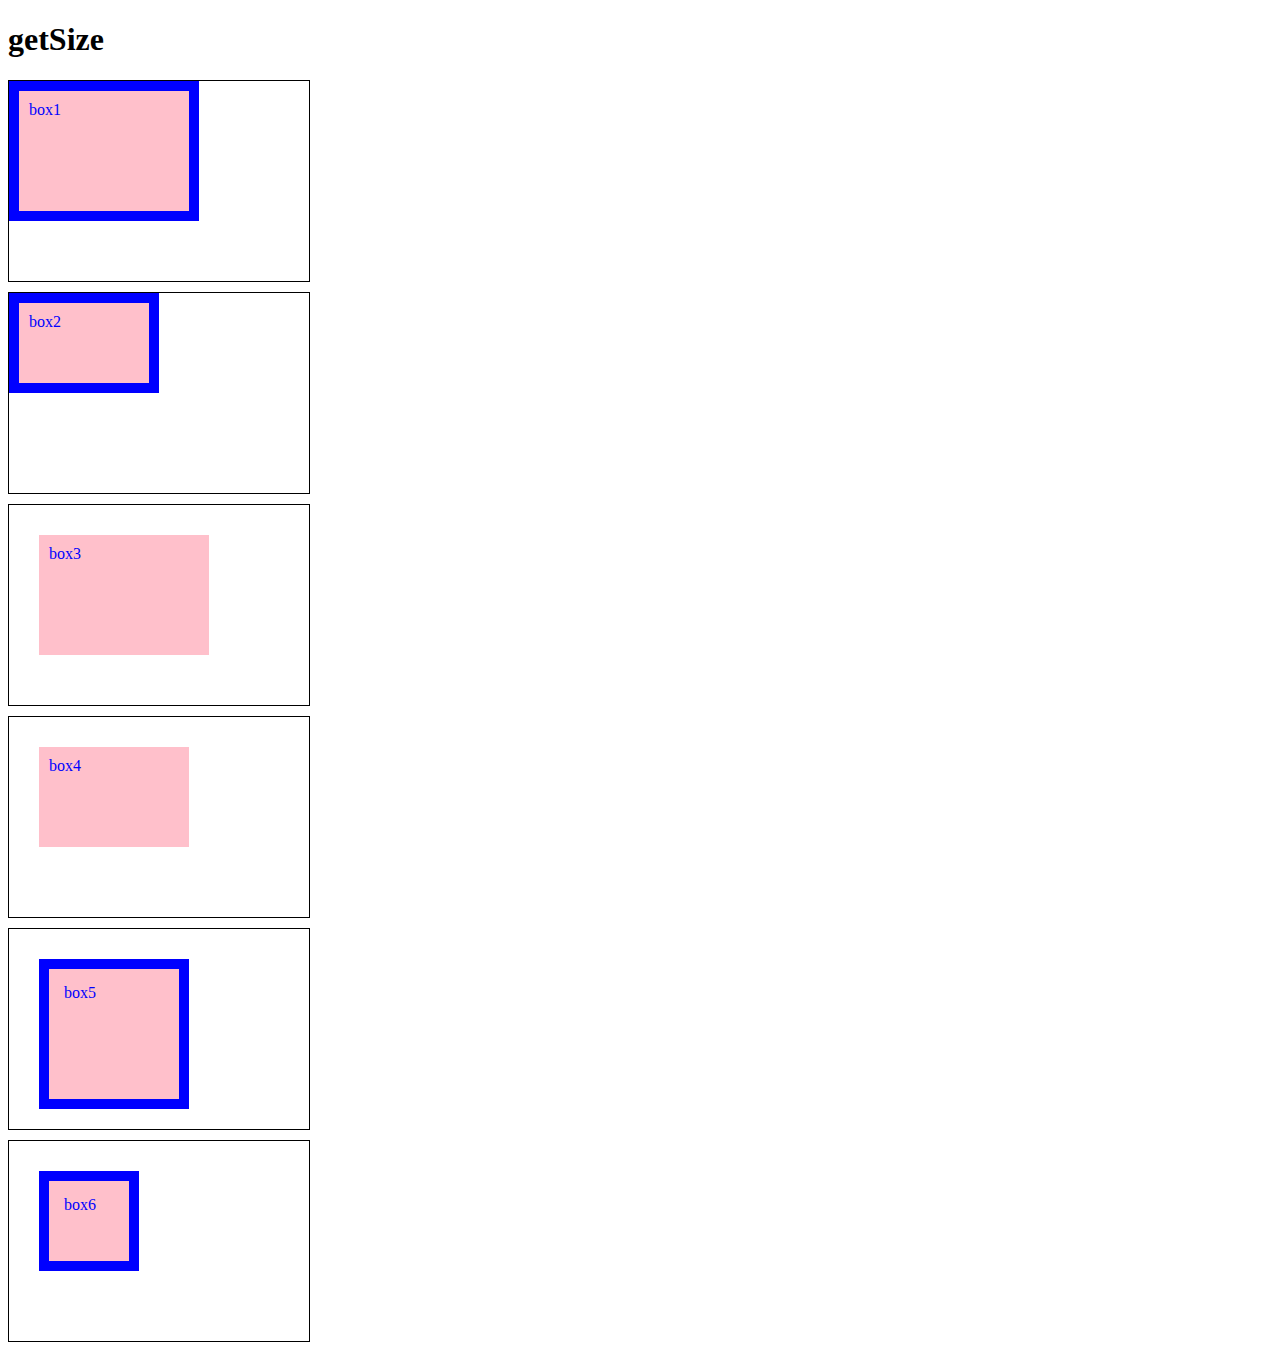
<file: PuzzleShop.Client/wwwroot/bower_components/get-size/index.html>
<!doctype html>
<html>
<head>
  <meta charset="utf-8">

  <title>getSize</title>

  <style>
    .container {
      width: 300px;
      height: 200px;
      margin-bottom: 10px;
      border: 1px solid;
      position: relative;
    }

    .box {
      color: blue;
      background: pink;
    }

    .border-box {
      -webkit-box-sizing: border-box;
         -moz-box-sizing: border-box;
              box-sizing: border-box;
    }

    #box1, #box2 {
      width: 50%;
      height: 50%;
      border: 10px solid;
      padding: 10px;
    }

    #box3, #box4 {
       width: 50%;
       height: 50%;
       border: 0px solid;
       margin: 10%;
       padding: 10px;
     }

    #box5, #box6 {
       width: 100px;
       height: 100px;
       border: 10px solid;
       margin: 10%;
       padding: 5%;
     }

    </style>

</head>
<body>

  <h1>getSize</h1>

  <div class="container">
    <div id="box1" class="box">box1</div>
  </div>

  <div class="container">
    <div id="box2" class="box border-box">box2</div>
  </div>

  <div class="container">
    <div id="box3" class="box">box3</div>
  </div>

  <div class="container">
    <div id="box4" class="box border-box">box4</div>
  </div>

  <div class="container">
    <div id="box5" class="box">box5</div>
  </div>

  <div class="container">
    <div id="box6" class="box border-box">box6</div>
  </div>

  <script src="get-size.js"></script>

</body>
</html>
</file>
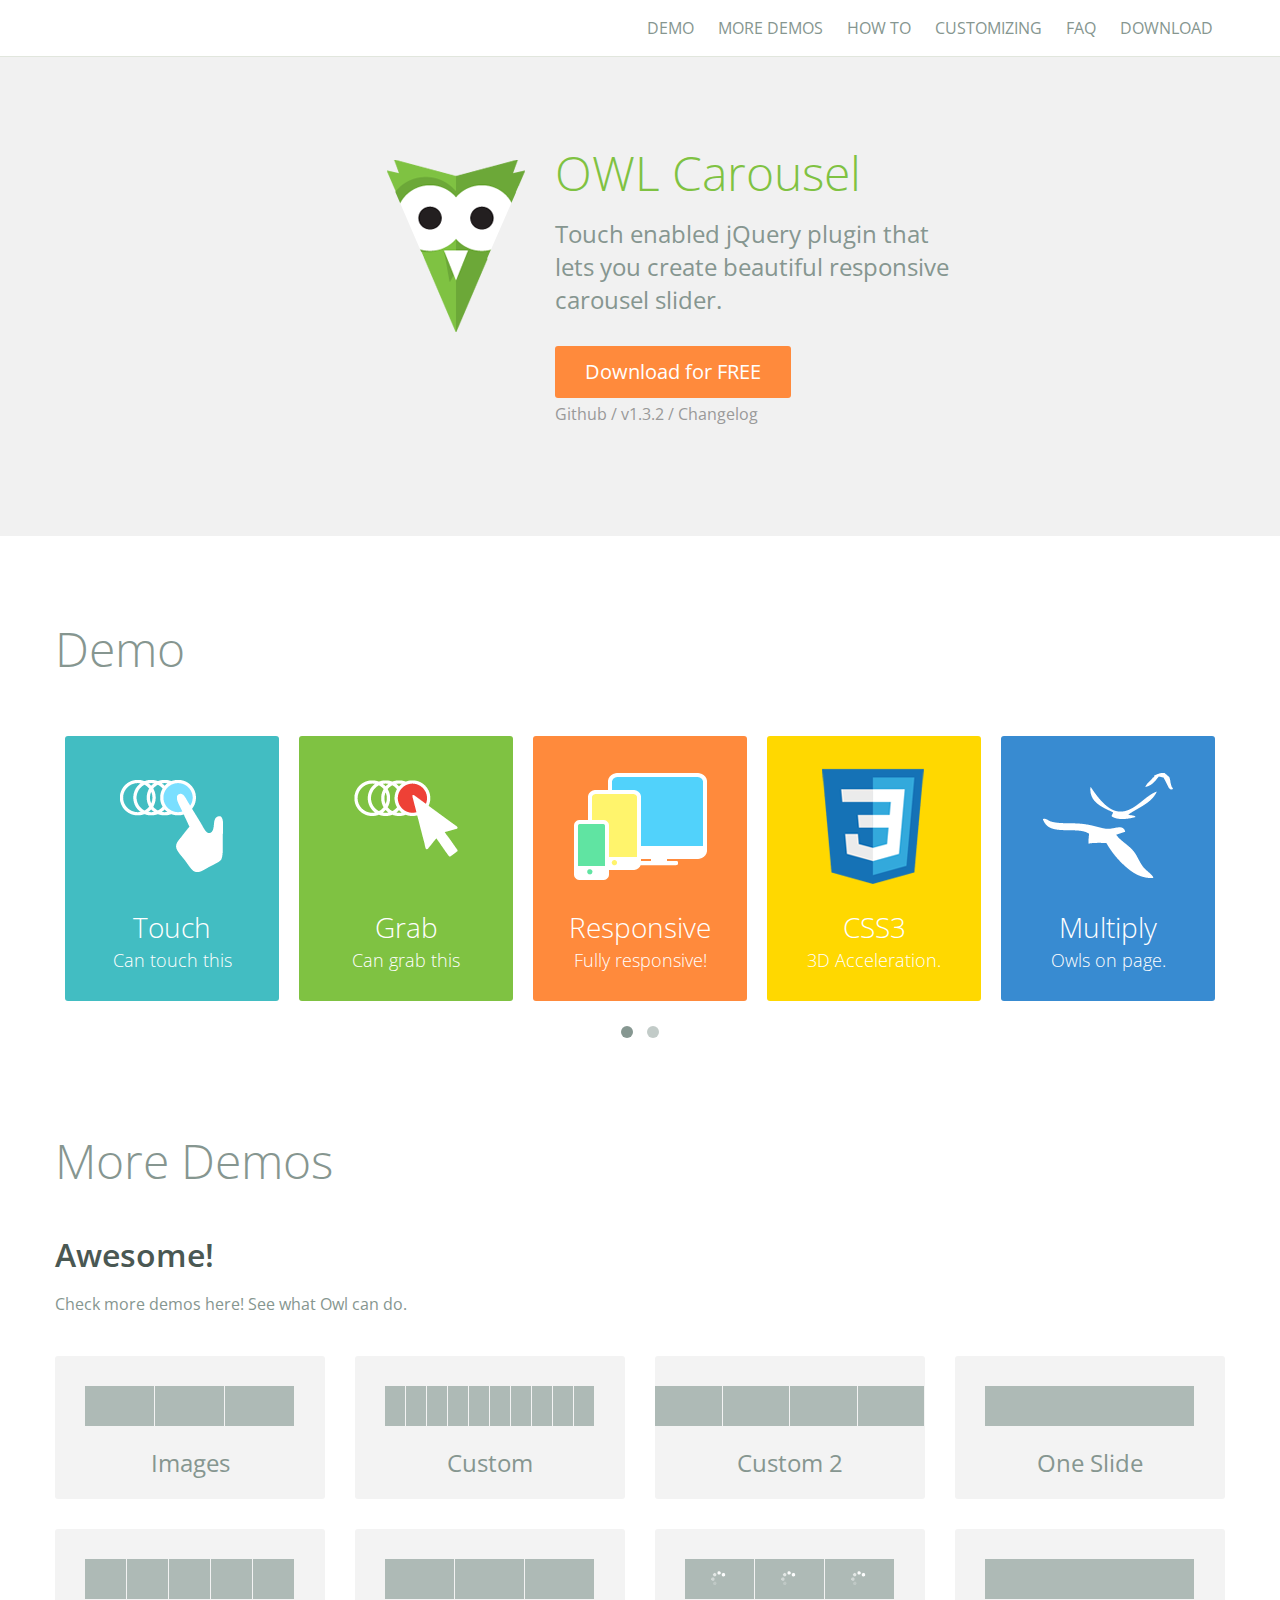
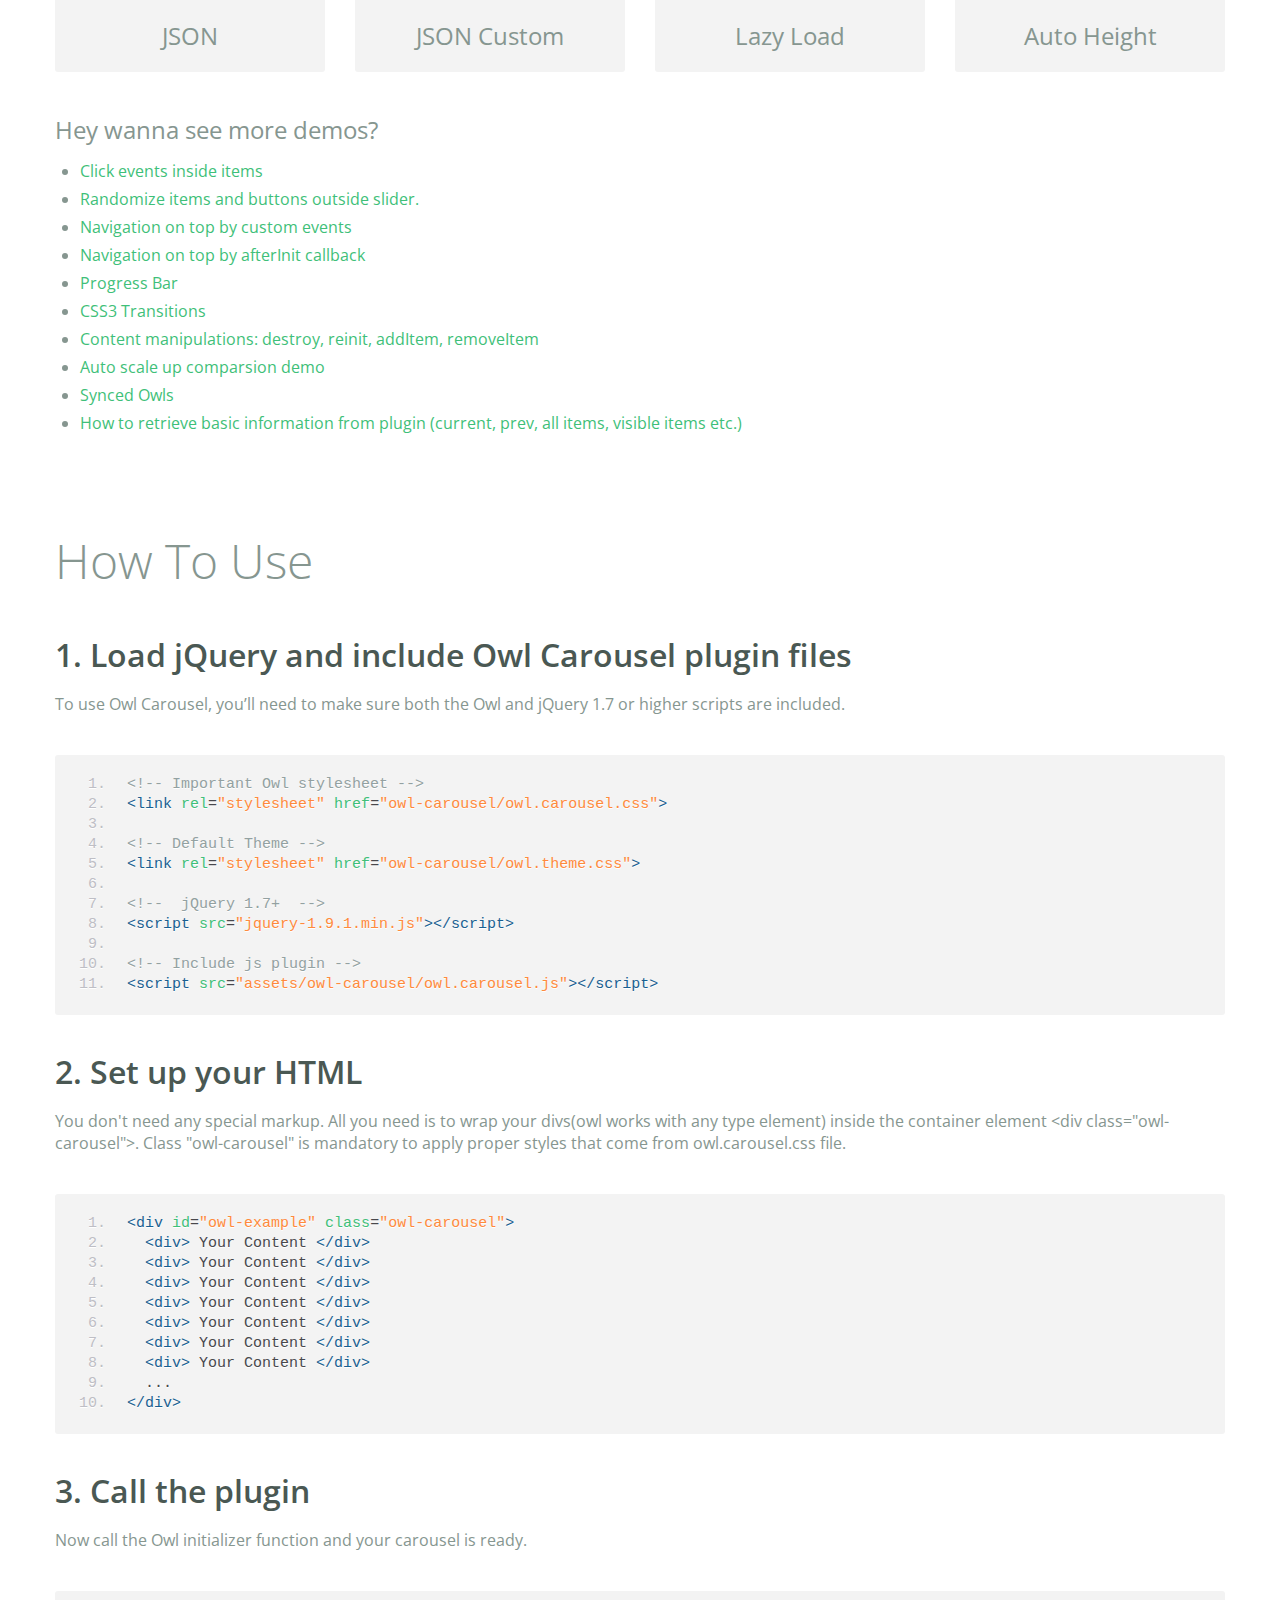
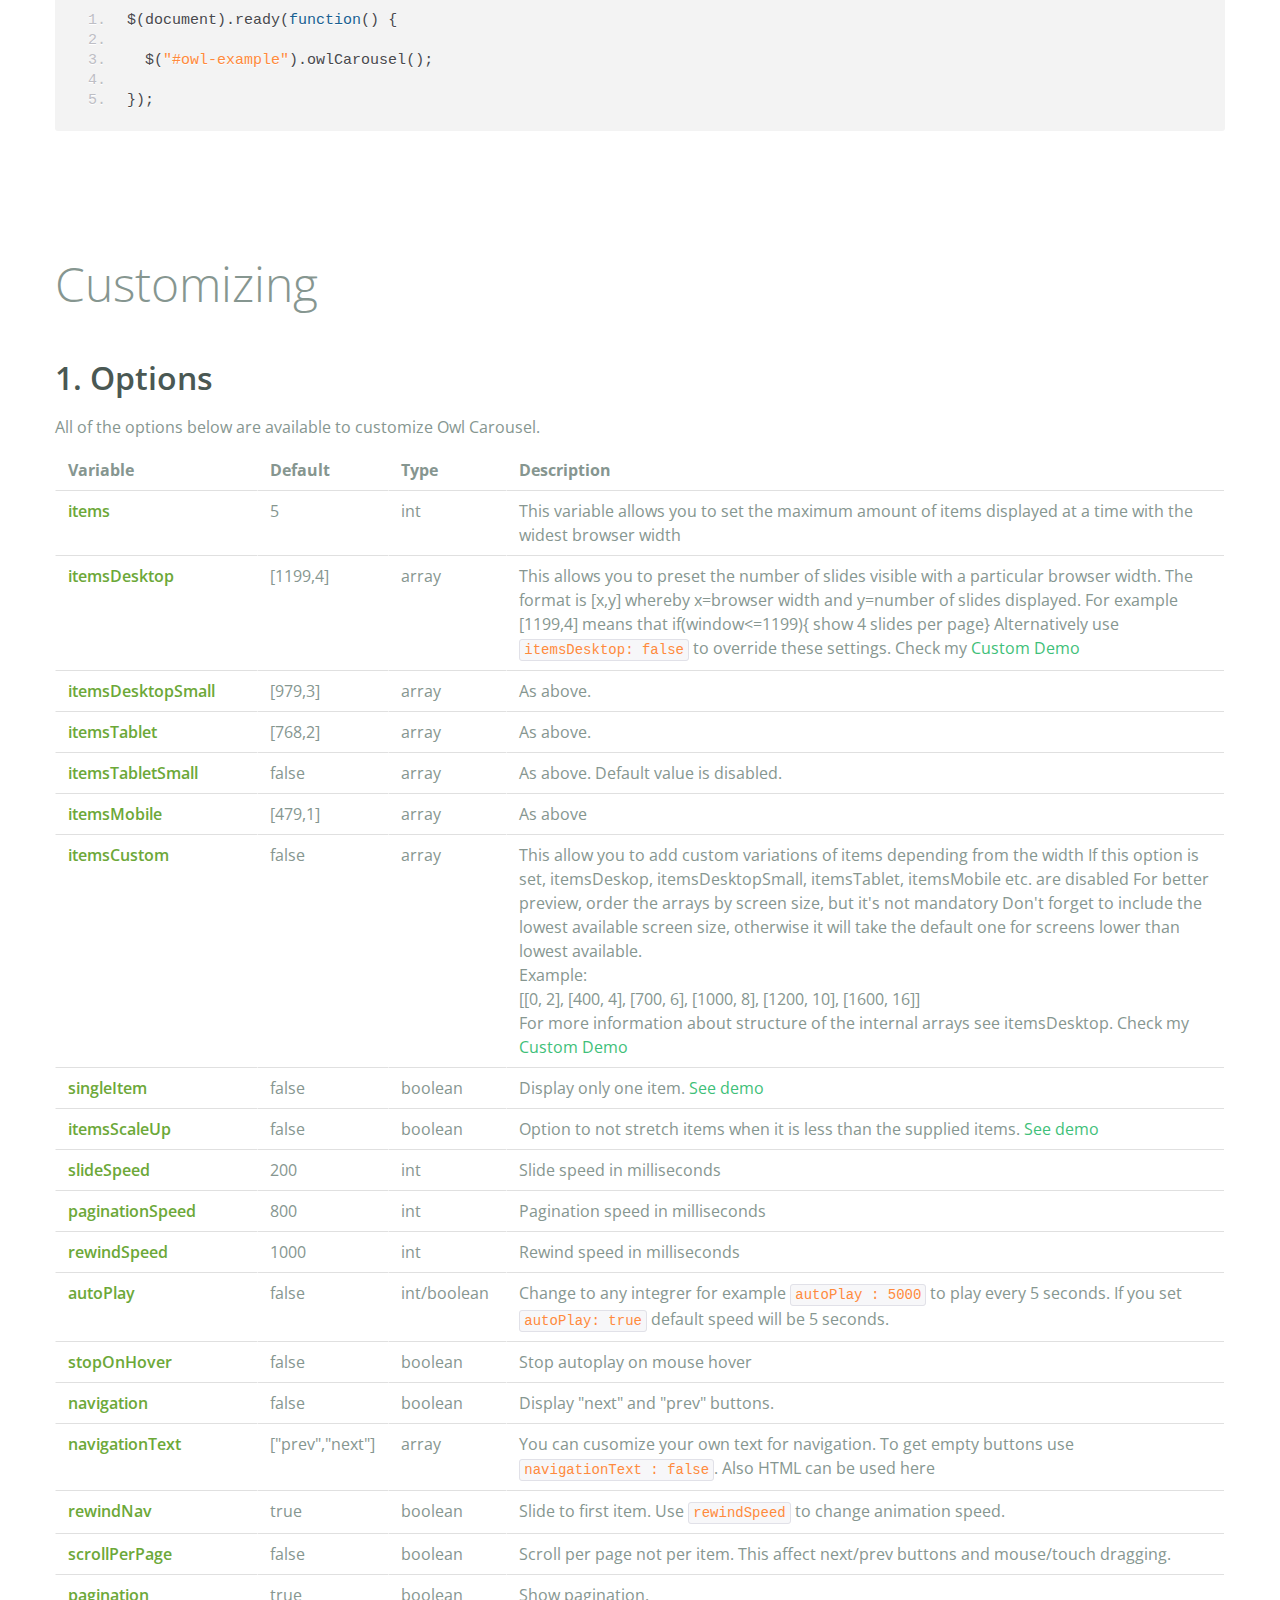
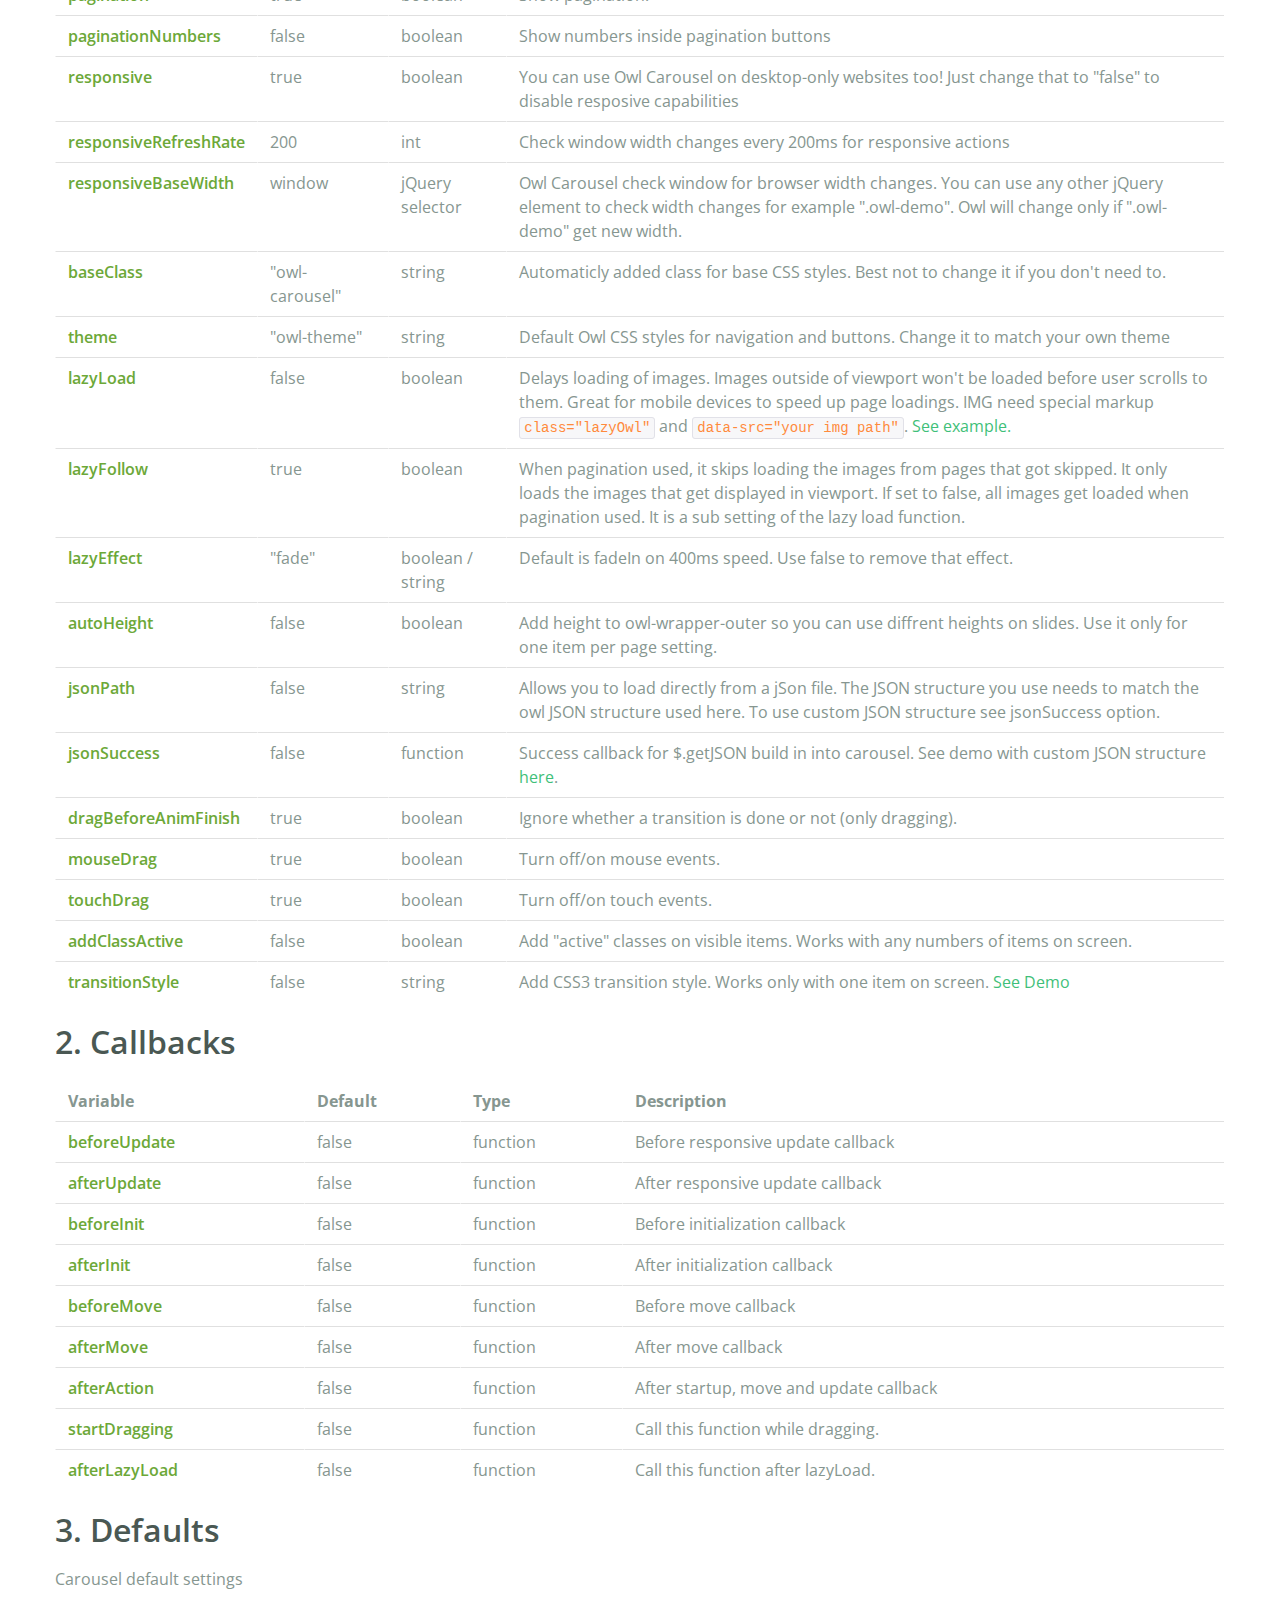
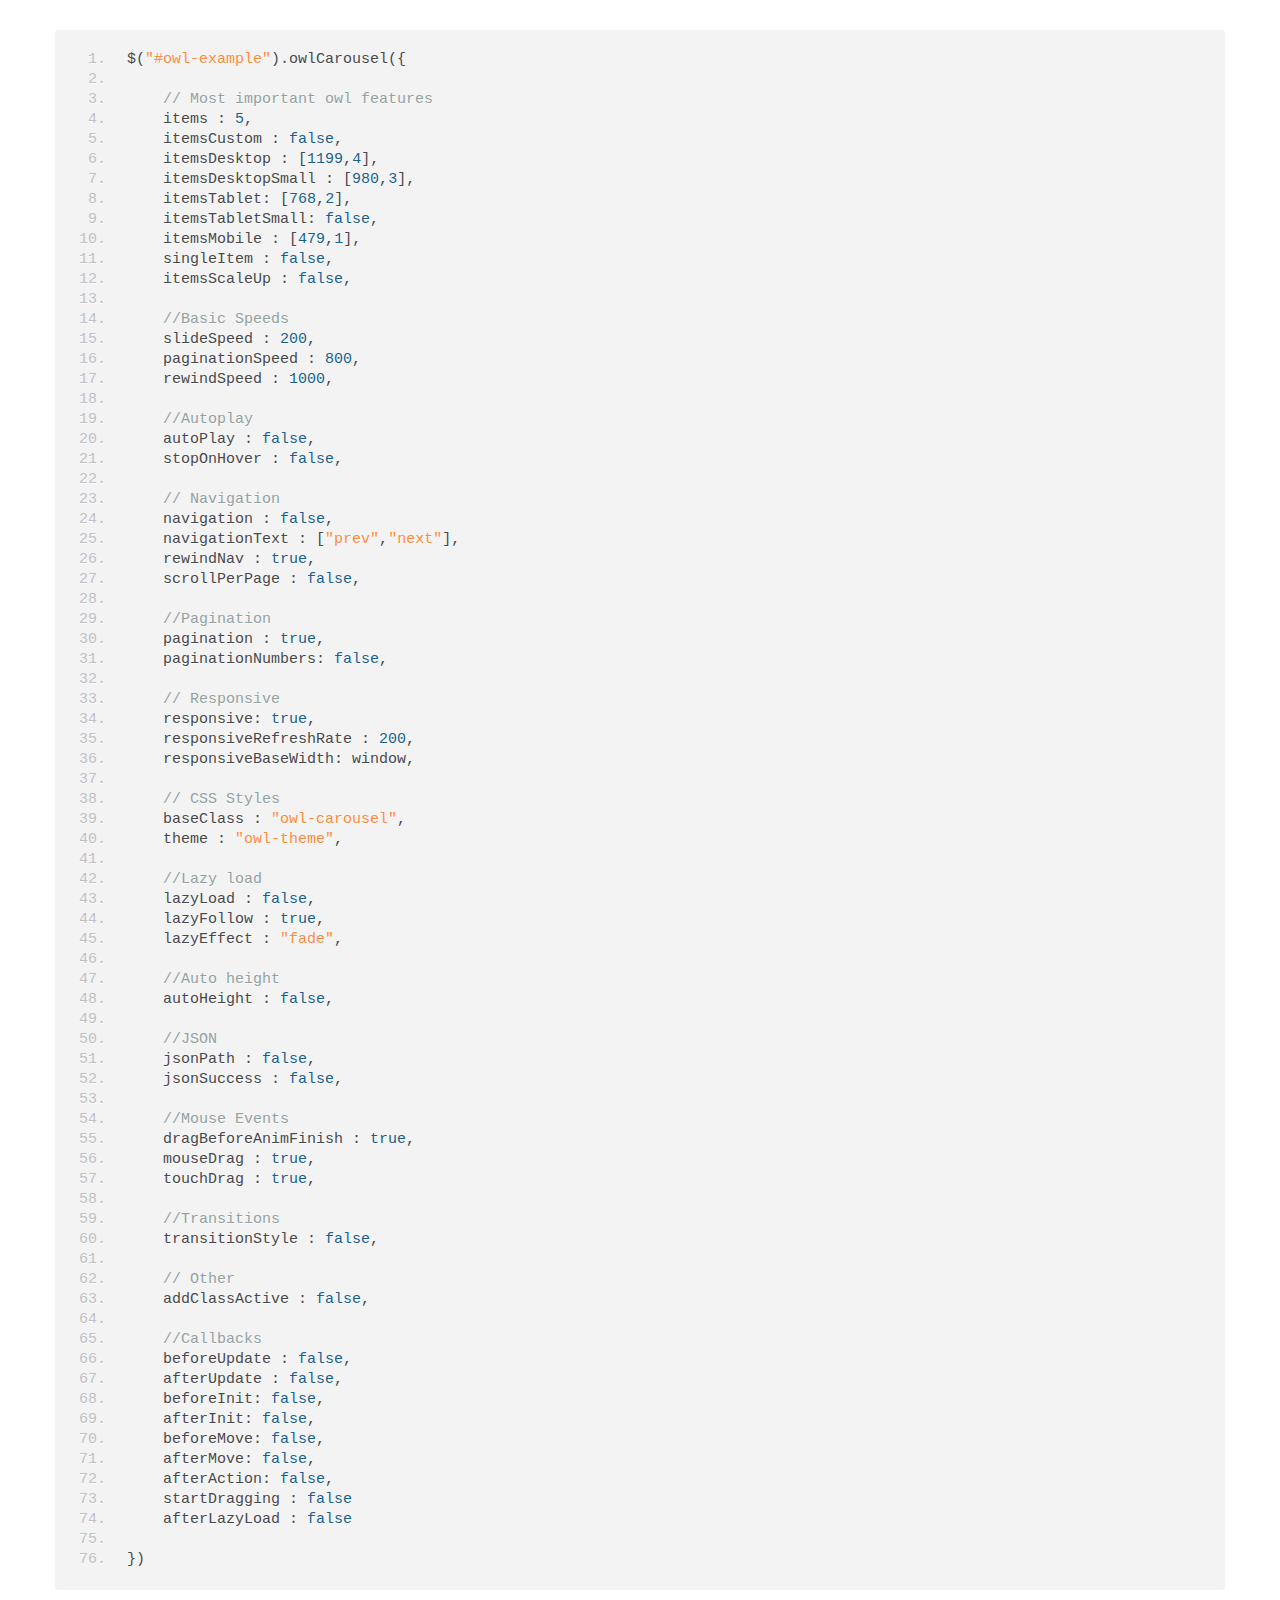
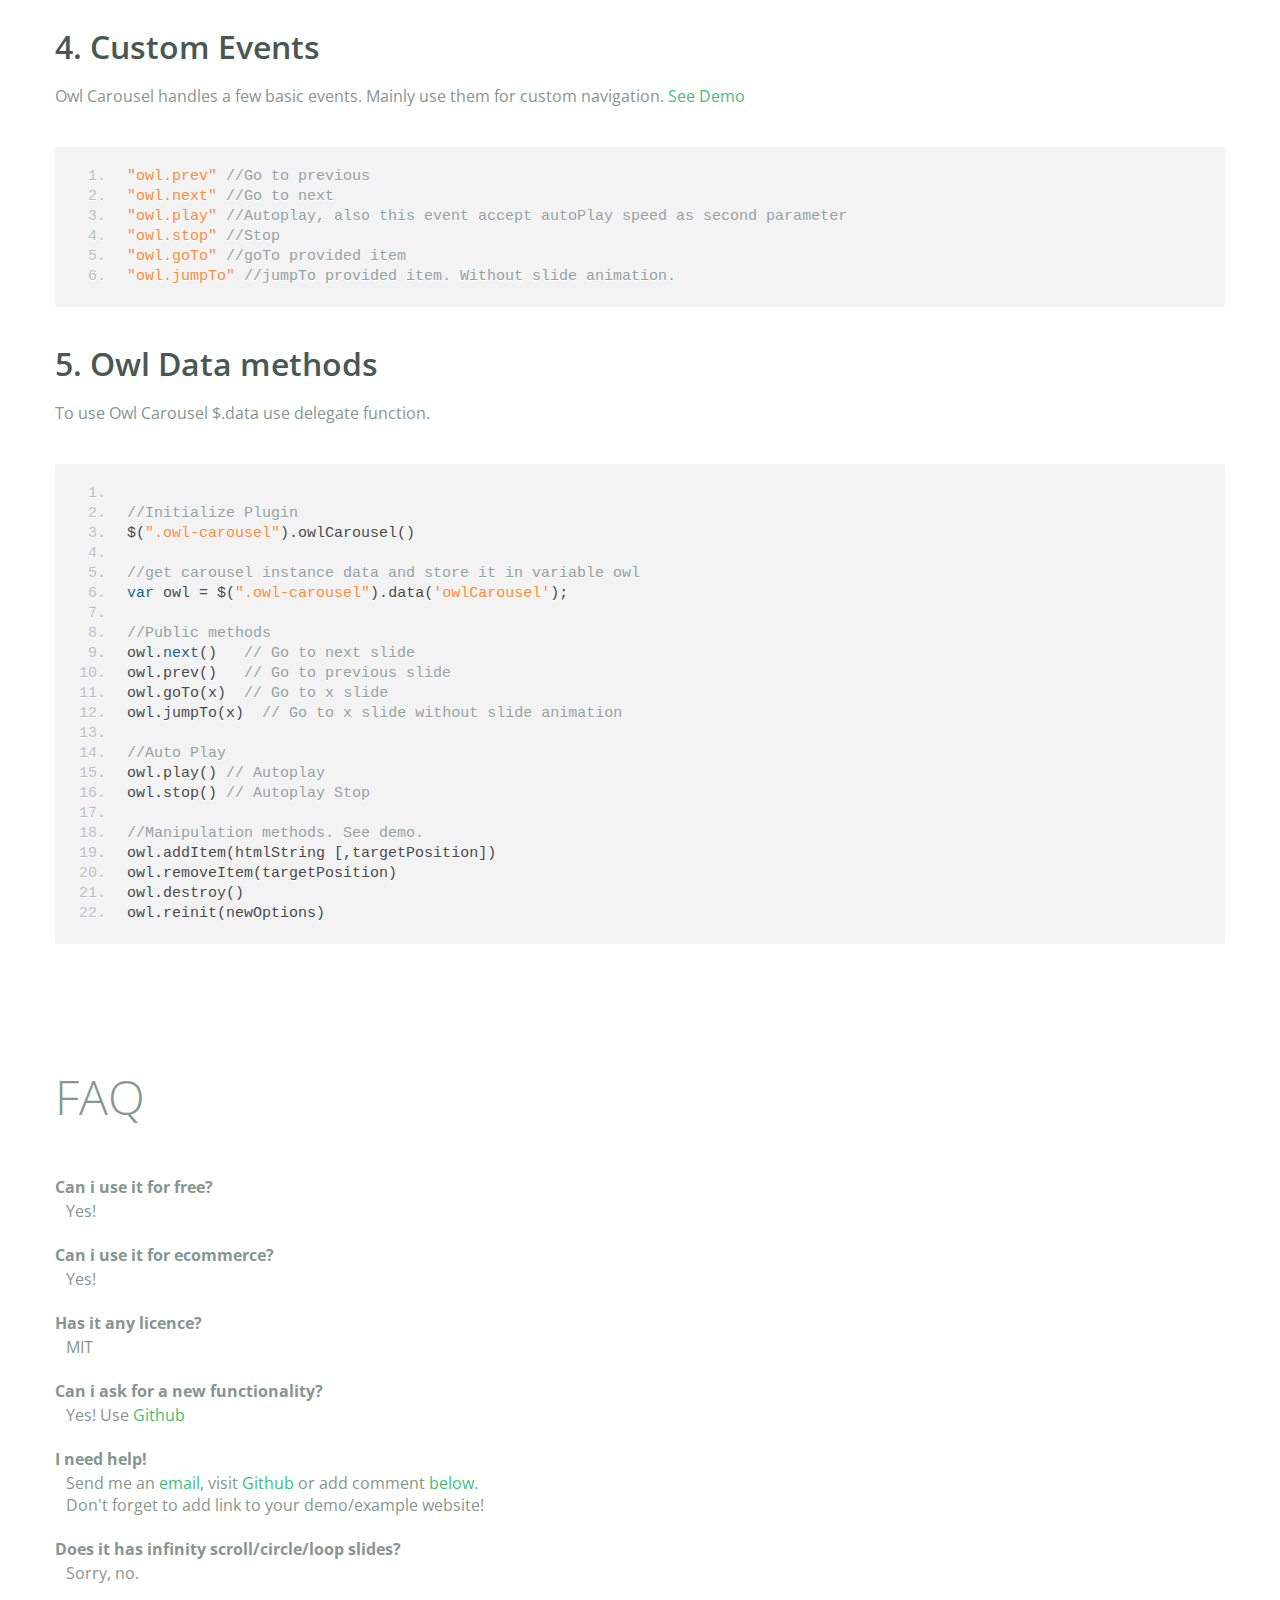
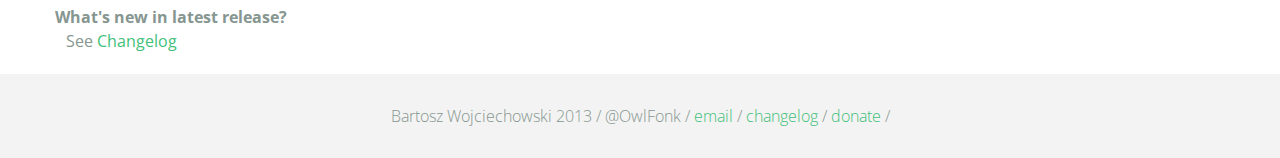
<file: PuzzleShop.Client/wwwroot/bower_components/OwlCarousel/index.html>
<!DOCTYPE html>
<html lang="en">
  <head>
    <meta charset="utf-8">
    <title>Owl Carousel</title>
    <meta name="viewport" content="width=device-width, initial-scale=1.0">
    <meta name="description" content="jQuery Responsive Carousel - Owl Carusel">
    <meta name="author" content="Bartosz Wojciechowski">
    <meta name="keywords" content="HTML,CSS,JSON,JavaScript, jQuery, Responsive, Design, Owl, Carousel, Free">

    <link href='http://fonts.googleapis.com/css?family=Open+Sans:400italic,400,300,600,700' rel='stylesheet' type='text/css'>
    <link href="assets/css/bootstrapTheme.css" rel="stylesheet">
    <link href="assets/css/custom.css" rel="stylesheet">

    <!-- Owl Carousel Assets -->
    <link href="owl-carousel/owl.carousel.css" rel="stylesheet">
    <link href="owl-carousel/owl.theme.css" rel="stylesheet">

    <!-- Prettify -->
    <link href="assets/js/google-code-prettify/prettify.css" rel="stylesheet">

    <!-- Le fav and touch icons -->
    <link rel="apple-touch-icon-precomposed" sizes="144x144" href="assets/ico/apple-touch-icon-144-precomposed.png">
    <link rel="apple-touch-icon-precomposed" sizes="114x114" href="assets/ico/apple-touch-icon-114-precomposed.png">
      <link rel="apple-touch-icon-precomposed" sizes="72x72" href="assets/ico/apple-touch-icon-72-precomposed.png">
                    <link rel="apple-touch-icon-precomposed" href="assets/ico/apple-touch-icon-57-precomposed.png">
                                   <link rel="shortcut icon" href="assets/ico/favicon.png">
  </head>
  <body>
      <div id="top-nav" class="navbar navbar-fixed-top">
        <div class="navbar-inner">
          <div class="container">
            <button type="button" class="btn btn-navbar" data-toggle="collapse" data-target=".nav-collapse">
            <span class="icon-bar"></span>
            <span class="icon-bar"></span>
            <span class="icon-bar"></span>
          </button>
            <div class="nav-collapse collapse">
            <ul class="nav pull-right">
              <li><a href="#demo">Demo</a></li>
              <li><a href="#more-demos">More Demos</a></li>
              <li><a href="#how-to">How To</a></li>
              <li><a href="#customizing">Customizing</a></li>
              <li><a href="#faq">FAQ</a></li>
              <li><a href="owl.carousel.zip" class="download" data-spy="affix" data-offset-top="450">Download</a></li>
            </ul>
            </div>
          </div>
        </div>
      </div>

      <div id="header">
        <div class="container">
          <div class="row">
            <div class="span5">
                <img class="logo" src="assets/img/owl-logo.png" alt="Owl Logo">
              </div>
            <div class="span7">
              <h1>OWL Carousel </h1>
              <h3>Touch enabled jQuery plugin that lets you create beautiful responsive carousel slider.</h3>
              <a class="btn btn-success btn-large" href="owl.carousel.zip">Download for FREE</a>
              <p class="muted"><a class="muted" href="https://github.com/OwlFonk/OwlCarousel">Github</a> / v1.3.2 / <a class="muted" href="changelog.html">Changelog</a></p> 
            </div>
          </div>
        </div>
      </div>

      <div id="demo">
        <div class="container">
          <div class="row">
            <div class="span12">
              <h1>Demo</h1>
            </div>
          </div>

          <div class="row">
            <div class="span12">

              <div id="owl-example" class="owl-carousel">

                <div class="item darkCyan">
                  <img src="assets/img/demo-slides/touch.png" alt="Touch">
                    <h3>Touch</h3>
                    <h4>Can touch this</h4>
                </div>
                <div class="item forestGreen">
                  <img src="assets/img/demo-slides/grab.png" alt="Grab">
                    <h3>Grab</h3>
                    <h4>Can grab this</h4>
                </div>
                <div class="item orange">
                  <img src="assets/img/demo-slides/responsive.png" alt="Responsive">
                    <h3>Responsive</h3>
                    <h4>Fully responsive!</h4>
                </div>

                <div class="item yellow">
                  <img src="assets/img/demo-slides/css3.png" alt="CSS3">
                    <h3>CSS3</h3>
                    <h4>3D Acceleration.</h4>
                </div>

                <div class="item dodgerBlue">
                  <img src="assets/img/demo-slides/multi.png" alt="Multi">
                    <h3>Multiply</h3>
                    <h4>Owls on page.</h4>
                </div>

                <div class="item skyBlue">
                  <img src="assets/img/demo-slides/modern.png" alt="Modern Browsers">
                    <h3>Modern</h3>
                    <h4>Browsers Compatibility</h4>
                </div>

                <div class="item zombieGreen">
                  <img src="assets/img/demo-slides/zombie.png" alt="Zombie Browsers - old ones">
                    <h3>Zombie</h3>
                    <h4>Browsers Compatibility</h4>
                </div>

                <div class="item violet">
                  <img src="assets/img/demo-slides/controls.png" alt="Take Control">
                    <h3>Take Control</h3>
                    <h4>The way you like</h4>
                </div>

                <div class="item yellowLight">
                  <img src="assets/img/demo-slides/feather.png" alt="Light">
                    <h3>Light</h3>
                    <h4>As a feather</h4>
                </div>

                <div class="item steelGray">
                  <img src="assets/img/demo-slides/tons.png" alt="Tons of Opotions">
                    <h3>Tons</h3>
                    <h4>of options</h4>
                </div>

              </div>


            </div>
          </div>

        </div>
      </div>

    <div id="more-demos">
      <div class="container">

        <div class="row">
          <div class="span12">
            <h1>More Demos</h1>
            <h2>Awesome!</h2>
            <p>Check more demos here! See what Owl can do.</p>
          </div>
        </div>

        <div class="row demos-row">
          <div class="span3">
            <a href="demos/images.html" class="demo-box">
              <div class="demo-wrapper demo-images clearfix">
                <div class="demo-slide"><div class="bg"></div></div>
                <div class="demo-slide"><div class="bg"></div></div>
                <div class="demo-slide"><div class="bg"></div></div>
              </div>
              <h3>Images</h3>
            </a>
          </div>

          <div class="span3">
            <a href="demos/custom.html" class="demo-box">
              <div class="demo-wrapper demo-custom clearfix">
                <div class="demo-slide"><div class="bg"></div></div>
                <div class="demo-slide"><div class="bg"></div></div>
                <div class="demo-slide"><div class="bg"></div></div>
                <div class="demo-slide"><div class="bg"></div></div>
                <div class="demo-slide"><div class="bg"></div></div>
                <div class="demo-slide"><div class="bg"></div></div>
                <div class="demo-slide"><div class="bg"></div></div>
                <div class="demo-slide"><div class="bg"></div></div>
                <div class="demo-slide"><div class="bg"></div></div>
                <div class="demo-slide"><div class="bg"></div></div>
              </div>
              <h3>Custom</h3>
            </a>
          </div>

          <div class="span3">
            <a href="demos/itemsCustom.html" class="demo-box">
              <div class="demo-wrapper demo-full clearfix">
                <div class="demo-slide"><div class="bg"></div></div>
                <div class="demo-slide"><div class="bg"></div></div>
                <div class="demo-slide"><div class="bg"></div></div>
                <div class="demo-slide"><div class="bg"></div></div>
              </div>
              <h3>Custom 2</h3>
            </a>
          </div>

          <div class="span3">
            <a href="demos/one.html" class="demo-box">
              <div class="demo-wrapper demo-one clearfix">
                <div class="demo-slide"><div class="bg"></div></div>
              </div>
              <h3>One Slide</h3>
            </a>
          </div>

        </div>
        <div class="row demos-row">
          <div class="span3">
            <a href="demos/json.html" class="demo-box">
              <div class="demo-wrapper demo-Json clearfix">
                <div class="demo-slide"><div class="bg"></div></div>
                <div class="demo-slide"><div class="bg"></div></div>
                <div class="demo-slide"><div class="bg"></div></div>
                <div class="demo-slide"><div class="bg"></div></div>
                <div class="demo-slide"><div class="bg"></div></div>
              </div>
              <h3>JSON</h3>
            </a>
          </div>

          <div class="span3">
            <a href="demos/customJson.html" class="demo-box">
              <div class="demo-wrapper demo-Json-custom clearfix">
                <div class="demo-slide"><div class="bg"></div></div>
                <div class="demo-slide"><div class="bg"></div></div>
                <div class="demo-slide"><div class="bg"></div></div>
              </div>
              <h3>JSON Custom</h3>
            </a>
          </div>

          <div class="span3">
            <a href="demos/lazyLoad.html" class="demo-box">
              <div class="demo-wrapper demo-lazy clearfix">
                <div class="demo-slide"><div class="bg"></div></div>
                <div class="demo-slide"><div class="bg"></div></div>
                <div class="demo-slide"><div class="bg"></div></div>
              </div>
              <h3>Lazy Load</h3>
            </a>
          </div>

          <div class="span3">
            <a href="demos/autoHeight.html" class="demo-box">
              <div class="demo-wrapper demo-height clearfix">
                <div class="demo-slide"><div class="bg"></div></div>
              </div>
              <h3>Auto Height</h3>
            </a>
          </div>

          
        </div>

        <div class="row">
          <div class="span12">
            <h3>Hey wanna see more demos?</h3>
            <ul>
              <li>
                <a href="demos/click.html">Click events inside items</a>
              </li>
              <li>
                <a href="demos/randomOrder.html">Randomize items and buttons outside slider.</a>
              </li>
              <li>
                <a href="demos/navOnTop.html">Navigation on top by custom events</a>
              </li>
              <li>
                <a href="demos/navOnTop2.html">Navigation on top by afterInit callback</a>
              </li>
              <li>
                <a href="demos/progressBar.html">Progress Bar</a>
              </li>
              <li>
                <a href="demos/transitions.html">CSS3 Transitions</a>
              </li>
              <li>
                <a href="demos/manipulations.html">Content manipulations: destroy, reinit, addItem, removeItem</a>
              </li>
              <li>
                <a href="demos/scaleup.html">Auto scale up comparsion demo</a>
              </li>
              <li>
                <a href="demos/sync.html">Synced Owls</a>
              </li>
              <li>
                <a href="demos/owlStatus.html">How to retrieve basic information from plugin (current, prev, all items, visible items etc.)</a>
              </li>
            </ul>
            
          </div>
        </div>


      </div>
    </div>

    <div id="how-to">
      <div class="container">
        <div class="row">
          <div class="span12">
            <h1>How To Use</h1>
            <h2>1. Load jQuery and include Owl Carousel plugin files</h2>
            <p>To use Owl Carousel, you’ll need to make sure both the Owl and jQuery 1.7 or higher scripts are included.</p>
<pre class="pre-show prettyprint linenums">
&lt;!-- Important Owl stylesheet --&gt;
&lt;link rel="stylesheet" href="owl-carousel/owl.carousel.css"&gt;

&lt;!-- Default Theme --&gt;
&lt;link rel="stylesheet" href="owl-carousel/owl.theme.css"&gt;

&lt;!--  jQuery 1.7+  --&gt;
&lt;script src="jquery-1.9.1.min.js"&gt;&lt;/script&gt;

&lt;!-- Include js plugin --&gt;
&lt;script src="assets/owl-carousel/owl.carousel.js"&gt;&lt;/script&gt;
</pre>
          <h2>2. Set up your HTML</h2>
          <p>You don't need any special markup. All you need is to wrap your divs(owl works with any type element) inside the container element &lt;div class="owl-carousel"&gt;. Class "owl-carousel" is mandatory to apply proper styles that come from owl.carousel.css file.</p>
<pre class="pre-show prettyprint linenums">
&lt;div id="owl-example" class="owl-carousel"&gt;
  &lt;div&gt; Your Content &lt;/div&gt;
  &lt;div&gt; Your Content &lt;/div&gt;
  &lt;div&gt; Your Content &lt;/div&gt;
  &lt;div&gt; Your Content &lt;/div&gt;
  &lt;div&gt; Your Content &lt;/div&gt;
  &lt;div&gt; Your Content &lt;/div&gt;
  &lt;div&gt; Your Content &lt;/div&gt;
  ...
&lt;/div>
</pre>    
          <h2>3. Call the plugin</h2>
          <p>Now call the Owl initializer function and your carousel is ready.</p>
<pre class="pre-show prettyprint linenums">
$(document).ready(function() {

  $("#owl-example").owlCarousel();

});
</pre>  
          </div>
        </div>
      </div>
    </div>


    <div id="customizing">
      <div class="container">
        <div class="row">
          <div class="span12">
            <h1>Customizing</h1>
            <h2>1. Options</h2>
            <p>All of the options below are available to customize Owl Carousel.</p> 
            <table class="table hp-table table-bordered table-striped">
              <thead>
                <tr>
                  <th>Variable</th>
                  <th>Default</th>
                  <th>Type</th>
                  <th>Description</th>
                </tr>
              </thead>
              <tbody>
                <tr>
                  <td><span class="text-emp">items</span></td>
                  <td>5</td>
                  <td>int</td>
                  <td>This variable allows you to set the maximum amount of items displayed at a time with the widest browser width</td>
                </tr>
                 <tr>
                  <td><span class="text-emp">itemsDesktop</span></td>
                  <td>[1199,4]</td>
                  <td>array</td>
                  <td>This allows you to preset the number of slides visible with a particular browser width. The format is [x,y] whereby x=browser width and y=number of slides displayed. For example [1199,4] means that if(window&lt;=1199){ show 4 slides per page}
                    Alternatively use <code>itemsDesktop: false</code> to override these settings. Check my <a href="demos/custom.html">Custom Demo</a></td>
                </tr>
                <tr>
                  <td><span class="text-emp">itemsDesktopSmall</span></td>
                  <td>[979,3]</td>
                  <td>array</td>
                  <td>As above.</td>
                </tr>
                <tr>
                  <td><span class="text-emp">itemsTablet</span></td>
                  <td>[768,2]</td>
                  <td>array</td>
                  <td>As above.</td>
                </tr>
                <tr>
                  <td><span class="text-emp">itemsTabletSmall</span></td>
                  <td>false</td>
                  <td>array</td>
                  <td>As above. Default value is disabled.</td>
                </tr>
                <tr>
                  <td><span class="text-emp">itemsMobile</span></td>
                  <td>[479,1]</td>
                  <td>array</td>
                  <td>As above</td>
                </tr>
                <tr>
                  <td><span class="text-emp">itemsCustom</span></td>
                  <td>false</td>
                  <td>array</td>
                  <td>
                    This allow you to add custom variations of items depending from the width
                    If this option is set, itemsDeskop, itemsDesktopSmall, itemsTablet, itemsMobile etc. are disabled
                    For better preview, order the arrays by screen size, but it's not mandatory
                    Don't forget to include the lowest available screen size, otherwise it will take the default one for screens lower than lowest available.
                    <br />Example:<br /> [[0, 2], [400, 4], [700, 6], [1000, 8], [1200, 10], [1600, 16]]<br />
                    For more information about structure of the internal arrays see itemsDesktop. Check my <a href="demos/custom.html">Custom Demo</a></td>
                </tr>
                <tr>
                  <td><span class="text-emp">singleItem</span></td>
                  <td>false</td>
                  <td>boolean</td>
                  <td>Display only one item. <a href="demos/one.html">See demo</a></td>
                </tr>
                <tr>
                  <td><span class="text-emp">itemsScaleUp</span></td>
                  <td>false</td>
                  <td>boolean</td>
                  <td>Option to not stretch items when it is less than the supplied items. <a href="demos/scaleup.html">See demo</a></td>
                </tr>
                <tr>
                  <td><span class="text-emp">slideSpeed</span></td>
                  <td>200</td>
                  <td>int</td>
                  <td>Slide speed in milliseconds</td>
                </tr>
                <tr>
                  <td><span class="text-emp">paginationSpeed</span></td>
                  <td>800</td>
                  <td>int</td>
                  <td>Pagination speed in milliseconds</td>
                </tr>
                <tr>
                  <td><span class="text-emp">rewindSpeed</span></td>
                  <td>1000</td>
                  <td>int</td>
                  <td>Rewind speed in milliseconds</td>
                </tr>
                <tr>
                  <td><span class="text-emp">autoPlay</span></td>
                  <td>false</td>
                  <td>int/boolean</td>
                  <td>Change to any integrer for example <code>autoPlay : 5000</code> to play every 5 seconds. If you set <code>autoPlay: true</code> default speed will be 5 seconds.</td>
                </tr>
                <tr>
                <tr>
                  <td><span class="text-emp">stopOnHover</span></td>
                  <td>false</td>
                  <td>boolean</td>
                  <td>Stop autoplay on mouse hover</td>
                </tr>
                <tr>
                <tr>
                  <td><span class="text-emp">navigation</span></td>
                  <td>false</td>
                  <td>boolean</td>
                  <td>Display "next" and "prev" buttons.</td>
                </tr>
                <tr>
                  <td><span class="text-emp">navigationText</span></td>
                  <td>["prev","next"]</td>
                  <td>array</td>
                  <td>You can cusomize your own text for navigation. To get empty buttons use <code>navigationText : false</code>. Also HTML can be used here</td>
                </tr>
                <tr>
                  <td><span class="text-emp">rewindNav</span></td>
                  <td>true</td>
                  <td>boolean</td>
                  <td>Slide to first item. Use <code>rewindSpeed</code> to change animation speed. </td>
                </tr>
                <tr>
                  <td><span class="text-emp">scrollPerPage</span></td>
                  <td>false</td>
                  <td>boolean</td>
                  <td>Scroll per page not per item. This affect next/prev buttons and mouse/touch dragging.</td>
                </tr>
                <tr>
                  <td><span class="text-emp">pagination</span></td>
                  <td>true</td>
                  <td>boolean</td>
                  <td>Show pagination.</td>
                </tr>
                <tr>
                  <td><span class="text-emp">paginationNumbers</span></td>
                  <td>false</td>
                  <td>boolean</td>
                  <td>Show numbers inside pagination buttons</td>
                </tr>
                <tr>
                  <td><span class="text-emp">responsive</span></td>
                  <td>true</td>
                  <td>boolean</td>
                  <td>You can use Owl Carousel on desktop-only websites too! Just change that to "false" to disable resposive capabilities</td>
                </tr>
                <tr>
                  <td><span class="text-emp">responsiveRefreshRate</span></td>
                  <td>200</td>
                  <td>int</td>
                  <td>Check window width changes every 200ms for responsive actions</td>
                </tr>
                <tr>
                  <td><span class="text-emp">responsiveBaseWidth</span></td>
                  <td>window</td>
                  <td>jQuery selector</td>
                  <td>Owl Carousel check window for browser width changes. You can use any other jQuery element to check width changes for example ".owl-demo". Owl will change only if ".owl-demo" get new width.</td>
                </tr>
                <tr>
                  <td><span class="text-emp">baseClass</span></td>
                  <td>"owl-carousel"</td>
                  <td>string</td>
                  <td>Automaticly added class for base CSS styles. Best not to change it if you don't need to.</td>
                </tr>
                <tr>
                  <td><span class="text-emp">theme</span></td>
                  <td>"owl-theme"</td>
                  <td>string</td>
                  <td>Default Owl CSS styles for navigation and buttons. Change it to match your own theme</td>
                </tr>
                <tr>
                  <td><span class="text-emp">lazyLoad</span></td>
                  <td>false</td>
                  <td>boolean</td>
                  <td>Delays loading of images. Images outside of viewport won't be loaded before user scrolls to them. Great for mobile devices to speed up page loadings. IMG need special markup <code>class="lazyOwl"</code> and <code>data-src="your img path"</code>. <a href="demos/lazyLoad.html">See example.</a></td>
                </tr>
                <tr>
                  <td><span class="text-emp">lazyFollow</span></td>
                  <td>true</td>
                  <td>boolean</td>
                  <td>When pagination used, it skips loading the images from pages that got skipped. It only loads the images that get displayed in viewport. If set to false, all images get loaded when pagination used. It is a sub setting of the lazy load function.</td>
                </tr>
                <tr>
                  <td><span class="text-emp">lazyEffect</span></td>
                  <td>"fade"</td>
                  <td>boolean / string</td>
                  <td>Default is fadeIn on 400ms speed. Use false to remove that effect.</td>
                </tr>
                <tr>
                  <td><span class="text-emp">autoHeight</span></td>
                  <td>false</td>
                  <td>boolean</td>
                  <td>Add height to owl-wrapper-outer so you can use diffrent heights on slides. Use it only for one item per page setting.</td>
                </tr>
                <tr>
                  <td><span class="text-emp">jsonPath</span></td>
                  <td>false</td>
                  <td>string</td>
                  <td>Allows you to load directly from a jSon file. The JSON structure you use needs to match the owl JSON structure used here. To use custom JSON structure see jsonSuccess option.</td>
                </tr>
                <tr>
                  <td><span class="text-emp">jsonSuccess</span></td>
                  <td>false</td>
                  <td>function</td>
                  <td>Success callback for $.getJSON build in into carousel. See demo with custom JSON structure <a href="demos/customJson.html">here</a>. </td>
                </tr>
                <tr>
                  <td><span class="text-emp">dragBeforeAnimFinish</span></td>
                  <td>true</td>
                  <td>boolean</td>
                  <td>Ignore whether a transition is done or not (only dragging).</td>
                </tr>
                <tr>
                  <td><span class="text-emp">mouseDrag</span></td>
                  <td>true</td>
                  <td>boolean</td>
                  <td>Turn off/on mouse events.</td>
                </tr>
                <tr>
                  <td><span class="text-emp">touchDrag</span></td>
                  <td>true</td>
                  <td>boolean</td>
                  <td>Turn off/on touch events.</td>
                </tr>
                <tr>
                  <td><span class="text-emp">addClassActive</span></td>
                  <td>false</td>
                  <td>boolean</td>
                  <td>Add "active" classes on visible items. Works with any numbers of items on screen.</td>
                </tr>
                <tr>
                  <td><span class="text-emp">transitionStyle</span></td>
                  <td>false</td>
                  <td>string</td>
                  <td>Add CSS3 transition style. Works only with one item on screen. <a href="demos/transitions.html">See Demo</a></td>
                </tr>
              </tbody>
            </table>
            <h2>2. Callbacks</h2>
            <table class="table hp-table table-bordered table-striped">
              <thead>
                <tr>
                  <th>Variable</th>
                  <th>Default</th>
                  <th>Type</th>
                  <th>Description</th>
                </tr>
              </thead>
              <tbody>
                <tr>
                  <td><span class="text-emp">beforeUpdate</span></td>
                  <td>false</td>
                  <td>function</td>
                  <td>Before responsive update callback</td>
                </tr>
                <tr>
                  <td><span class="text-emp">afterUpdate</span></td>
                  <td>false</td>
                  <td>function</td>
                  <td>After responsive update callback</td>
                </tr>
                <tr>
                  <td><span class="text-emp">beforeInit</span></td>
                  <td>false</td>
                  <td>function</td>
                  <td>Before initialization callback</td>
                </tr>
                <tr>
                  <td><span class="text-emp">afterInit</span></td>
                  <td>false</td>
                  <td>function</td>
                  <td>After initialization callback</td>
                </tr>
                <tr>
                  <td><span class="text-emp">beforeMove</span></td>
                  <td>false</td>
                  <td>function</td>
                  <td>Before move callback</td>
                </tr>
                <tr>
                  <td><span class="text-emp">afterMove</span></td>
                  <td>false</td>
                  <td>function</td>
                  <td>After move callback</td>
                </tr>
                <tr>
                  <td><span class="text-emp">afterAction</span></td>
                  <td>false</td>
                  <td>function</td>
                  <td>After startup, move and update callback</td>
                </tr>
                <tr>
                  <td><span class="text-emp">startDragging</span></td>
                  <td>false</td>
                  <td>function</td>
                  <td>Call this function while dragging.</td>
                </tr>
                <tr>
                  <td><span class="text-emp">afterLazyLoad</span></td>
                  <td>false</td>
                  <td>function</td>
                  <td>Call this function after lazyLoad.</td>
                </tr>
              </tbody>
            </table>

              <h2>3. Defaults</h2>
              <p>Carousel default settings</p>
<pre class="pre-show prettyprint linenums">
$("#owl-example").owlCarousel({

    // Most important owl features
    items : 5,
    itemsCustom : false,
    itemsDesktop : [1199,4],
    itemsDesktopSmall : [980,3],
    itemsTablet: [768,2],
    itemsTabletSmall: false,
    itemsMobile : [479,1],
    singleItem : false,
    itemsScaleUp : false,

    //Basic Speeds
    slideSpeed : 200,
    paginationSpeed : 800,
    rewindSpeed : 1000,

    //Autoplay
    autoPlay : false,
    stopOnHover : false,

    // Navigation
    navigation : false,
    navigationText : ["prev","next"],
    rewindNav : true,
    scrollPerPage : false,

    //Pagination
    pagination : true,
    paginationNumbers: false,

    // Responsive 
    responsive: true,
    responsiveRefreshRate : 200,
    responsiveBaseWidth: window,

    // CSS Styles
    baseClass : "owl-carousel",
    theme : "owl-theme",

    //Lazy load
    lazyLoad : false,
    lazyFollow : true,
    lazyEffect : "fade",

    //Auto height
    autoHeight : false,

    //JSON 
    jsonPath : false, 
    jsonSuccess : false,

    //Mouse Events
    dragBeforeAnimFinish : true,
    mouseDrag : true,
    touchDrag : true,

    //Transitions
    transitionStyle : false,

    // Other
    addClassActive : false,

    //Callbacks
    beforeUpdate : false,
    afterUpdate : false,
    beforeInit: false, 
    afterInit: false, 
    beforeMove: false, 
    afterMove: false,
    afterAction: false,
    startDragging : false
    afterLazyLoad : false

})
</pre>
              <h2>4. Custom Events</h2>
              <p>Owl Carousel handles a few basic events. Mainly use them for custom navigation. <a href="demos/custom.html">See Demo</a></p>

<pre class="pre-show prettyprint linenums">
"owl.prev" //Go to previous
"owl.next" //Go to next
"owl.play" //Autoplay, also this event accept autoPlay speed as second parameter
"owl.stop" //Stop
"owl.goTo" //goTo provided item
"owl.jumpTo" //jumpTo provided item. Without slide animation.
</pre>

              <h2>5. Owl Data methods</h2>
              <p>To use Owl Carousel $.data use delegate function.</p>
              
<pre class="pre-show prettyprint linenums">

//Initialize Plugin
$(".owl-carousel").owlCarousel()

//get carousel instance data and store it in variable owl
var owl = $(".owl-carousel").data('owlCarousel');

//Public methods
owl.next()   // Go to next slide
owl.prev()   // Go to previous slide
owl.goTo(x)  // Go to x slide
owl.jumpTo(x)  // Go to x slide without slide animation

//Auto Play
owl.play() // Autoplay
owl.stop() // Autoplay Stop

//Manipulation methods. <a href="demos/manipulations.html">See demo.</a>
owl.addItem(htmlString [,targetPosition])
owl.removeItem(targetPosition)
owl.destroy()
owl.reinit(newOptions)
</pre>
          </div>
        </div>
      </div>
    </div>

    <div id="faq" class="container">
      <div class="row">
        <div class="span12">
          <h1>FAQ</h1>
          <dl>
            <dt>Can i use it for free?</dt>
            <dd>Yes!</dd>
            <dt>Can i use it for ecommerce?</dt>
            <dd>Yes!</dd>
            <dt>Has it any licence?</dt>
            <dd>MIT</dd>
            <dt>Can i ask for a new functionality?</dt>
            <dd>Yes! Use <a href="https://github.com/OwlFonk/OwlCarousel">Github</a></dd>
            <dt>I need help!</dt>
            <dd>Send me an <a href="mailto:owl@owlgraphic.com?subject=Hey Owl! I need help">email</a>, visit <a href="https://github.com/OwlFonk/OwlCarousel">Github</a> or add comment <a href="#disqus">below.</a><br>Don't forget to add link to your demo/example website!</dd>
            <dt>Does it has infinity scroll/circle/loop slides?</dt>
            <dd>Sorry, no.</dd>
            <dt>What's new in latest release?</dt>
            <dd>See <a href="changelog.html">Changelog</a></dd>
          </dl>
        </div>
      </div>
    </div>

    <div class="container disqus">
        <div class="row">
          <div class="span12">
            <h1>Disqus</h1>

    <div id="disqus_thread"></div>
    <noscript>Please enable JavaScript to view the <a href="http://disqus.com/?ref_noscript">comments powered by Disqus.</a></noscript>
    <a href="http://disqus.com" class="dsq-brlink">comments powered by <span class="logo-disqus">Disqus</span></a>
      </div>
    </div>
  </div>

    <div id="footer">
      <div class="container">
        <div class="row">
          <div class="span12">
            <h5>Bartosz Wojciechowski 2013 / @OwlFonk / 
            <a href="mailto:owl@owlgraphic.com?subject=Hey Owl!">email</a> / 
            <a href="changelog.html">changelog</a> /
            <a href="https://www.paypal.com/cgi-bin/webscr?cmd=_s-xclick&hosted_button_id=EFSGXZS7V2U9N">donate</a> / 
            <a href="https://twitter.com/share" class="twitter-share-button" data-url="http://owlgraphic.com/owlcarousel/" data-text="Awesome jQuery Owl Carousel Responsive Plugin" data-via="OwlFonk" data-count="none" data-hashtags="owlcarousel"></a>
            <script>
            var owldomain = window.location.hostname.indexOf("owlgraphic");
            if(owldomain !== -1){
              !function(d,s,id){var js,fjs=d.getElementsByTagName(s)[0],p=/^http:/.test(d.location)?'http':'https';if(!d.getElementById(id)){js=d.createElement(s);js.id=id;js.src=p+'://platform.twitter.com/widgets.js';fjs.parentNode.insertBefore(js,fjs);}}(document, 'script', 'twitter-wjs');
            }
            </script>
            </h5>
          </div>
        </div>
      </div>
    </div>


    <script src="assets/js/jquery-1.9.1.min.js"></script>
    <script src="owl-carousel/owl.carousel.min.js"></script>

    <!-- Frontpage Demo -->
    <script>

    $(document).ready(function($) {
      $("#owl-example").owlCarousel();
    });


    $("body").data("page", "frontpage");

    </script>
    <script src="assets/js/bootstrap-collapse.js"></script>
    <script src="assets/js/bootstrap-transition.js"></script>

    <script src="assets/js/google-code-prettify/prettify.js"></script>
	  <script src="assets/js/application.js"></script>

    <script type="text/javascript">
    jQuery(function($){
      var disqus_loaded = false;
      var top = $("#faq").offset().top; 
      var owldomain = window.location.hostname.indexOf("owlgraphic");
      var comments = window.location.href.indexOf("comment");

      if(owldomain !== -1){
        function check(){
          if ( (!disqus_loaded && $(window).scrollTop() + $(window).height() > top) || (comments !== -1) ){
            $(window).off( "scroll" )
            disqus_loaded = true;
            /* * * CONFIGURATION VARIABLES: EDIT BEFORE PASTING INTO YOUR WEBPAGE * * */
            var disqus_shortname = 'owlcarousel'; // required: replace example with your forum shortname
            var disqus_identifier = 'OWL Carousel';
            //var disqus_url = 'http://owlgraphic.com/owlcarousel/';
            /* * * DON'T EDIT BELOW THIS LINE * * */
            (function() {
                var dsq = document.createElement('script'); dsq.type = 'text/javascript'; dsq.async = true;
                dsq.src = '//' + disqus_shortname + '.disqus.com/embed.js';
                (document.getElementsByTagName('head')[0] || document.getElementsByTagName('body')[0]).appendChild(dsq);
            })();
          }
        }
        $(window).on( "scroll", check )
        check();
      } else {
        $('.disqus').hide();
      }
    });
    </script>

    <script>
    var owldomain = window.location.hostname.indexOf("owlgraphic");
    if(owldomain !== -1){
      (function(i,s,o,g,r,a,m){i['GoogleAnalyticsObject']=r;i[r]=i[r]||function(){
      (i[r].q=i[r].q||[]).push(arguments)},i[r].l=1*new Date();a=s.createElement(o),
      m=s.getElementsByTagName(o)[0];a.async=1;a.src=g;m.parentNode.insertBefore(a,m)
      })(window,document,'script','//www.google-analytics.com/analytics.js','ga');

      ga('create', 'UA-41541058-1', 'owlgraphic.com');
      ga('send', 'pageview');
    }
    </script>

  </body>
</html>
</file>
<file: PuzzleShop.Client/wwwroot/bower_components/OwlCarousel/assets/js/google-code-prettify/prettify.css>
.com { color: #93a1a1; }
.lit { color: #195f91; }
.pun, .opn, .clo { color: #93a1a1; }
.fun { color: #dc322f; }
.str, .atv { color: #ff8a3c; }
.kwd, .prettyprint .tag { color: #195f91; }
.typ, .atn, .dec, .var { color: #3fbf79; }
.pln { color: #48484c; }
.pun{ color:#48484c; }
pre.prettyprint {
  padding: 20px;
  background-color: #f3f3f3;
  border: 0px solid #e1e1e8;
}


/* Specify class=linenums on a pre to get line numbering */
ol.linenums {
  margin: 0 0 0 40px; /* IE indents via margin-left */
}
ol.linenums li {
  padding-left: 12px;
  color: #bebec5;
  line-height: 20px;
  text-shadow: 0 1px 0 #fff;
}
</file>
<file: PuzzleShop.Client/wwwroot/bower_components/OwlCarousel/assets/css/custom.css>
/* Owl Carousel Bootstrap Custom CSS */

/* Header Navigation */
#top-nav{
	border-bottom: 1px solid #e1e6dd;
	background: #FFF;
	-webkit-transform: translateZ(0)

}
#top-nav.navbar{
	margin-bottom: 0px;

}
#top-nav.navbar .nav{
	margin: 8px 0px;
}
	
#top-nav.navbar .nav > li > a {
	padding: 6px 12px;
	margin: 0px;
	text-transform: uppercase;
	font-weight: 400;

	-webkit-transition: background-color 200ms ease;
	-moz-transition: background-color 200ms ease;
	-o-transition: background-color 200ms ease;
	transition: background-color 200ms ease;
}
#top-nav.navbar .nav > li > a.download{
	-webkit-border-radius: 3px;
	-moz-border-radius: 3px;
	border-radius: 3px;
}

#top-nav.navbar .nav > li > a.download-on{
	background-color: #ff8a3c;
	color: #ffffff;
}
#top-nav.navbar .nav > li > a.download-on:hover{
	color: #ffffff;
	background-color: #ff7920;
}
.btn-navbar span.icon-bar{
	margin-top: 0px;
}

/* Header  */

#header{
	background: #f1f1f1;
	padding: 100px 0 100px;
}
#header h1{
	color: #7fc242;
	margin-bottom: 10px;
	margin-top: 40px;
}
#header h3{
	margin-bottom: 30px;
	width: 400px;
}
#header .btn-success {
	padding: 15px 30px;
	margin-bottom: 5px;
}
#header .logo{
	display: block;
	margin-top:60px;
	float: right
}
img.arrow-down{
	margin: 0 auto;
	display: block;
}
h1{
	margin-top: 80px;
}

pre.pre-show{
	margin: 40px 0px;

}
.tab-content pre.pre-show{
	margin: 0px 0px 0px 0px;
}
.nav-tabs{
	margin-top: 20px;
	margin-bottom: 0px;
	
}
.tab-content{
	border-left: 1px solid #ddd;
	border-right: 1px solid #ddd;
	border-bottom: 1px solid #ddd;
	-webkit-border-radius: 0px 0px 4px 4px;
	-moz-border-radius: 0px 0px 4px 4px;
	border-radius: 0px 0px 4px 4px;
	
}
/* Content */
.table th, .table td {
padding: 8px 12px;
}

/* Footer */

#footer{
	padding: 20px 0px;
	background: #f3f3f3;
	text-align: center
}
.twitter-share-button{
	top: 4px;
	position: relative;
}

/* Demo Slides */

#owl-example .item{
	padding: 30px 0px;
	margin: 10px;
	color: #FFF;
	-webkit-border-radius: 3px;
	-moz-border-radius: 3px;
	border-radius: 3px;
	text-align: center;
}
#owl-example .item img{
	width: auto;
	margin: 0 auto;
	display: block;
}
#owl-example .item h3{
	font-size: 28px;
	font-weight: 300;
	margin: 25px 0 0;
}
#owl-example .item h4{
	margin: 5px 0 0;
	font-size: 18px;
}
.item h1{
	margin: inherit;
}

.orange{
	background: #ff8a3c;
}
.darkCyan{
	background: #42bdc2;
}
.forestGreen{
	background: #7fc242;
}
.yellow {
	background: #ffd800;
}
.dodgerBlue {
	background: #388bd1;
}
.skyBlue {
	background: #a1def8;
}
.zombieGreen {
	background: #3fbf79;
}
.violet {
	background: #db6ac5;
}
.yellowLight {
	background: #fee664;
}
.steelGray {
	background: #cad3d0;
}

/* More Demo Box */

#example-info h1,
#more h1{
	margin-top: 40px;
}
.demos-row{
	margin-top: 30px;
	margin-bottom: 30px;
}
.demo-page{
	margin-top: 0px;
	margin-bottom: 100px;
}
.demo-box{
	display: block;
	background: #f3f3f3;
	text-align: center;
	font-size: 18px;
	-webkit-border-radius: 3px;
	-moz-border-radius: 3px;
	border-radius: 3px;
}
.demo-box h3{
	padding-bottom:20px;
	margin: 0px;
	color: #869690;
}
.demo-box:hover{
	text-decoration: none;
}
.demo-wrapper{
	padding: 30px 0px 20px 0px;
	padding-left: 30px;
	padding-right: 30px;
}
.demo-slide {
	float: left;
}
.demo-slide .bg{
	background: #aebab6;
	margin-right: 1px;
	height: 100%;
}
.demo-box:hover .demo-slide .bg{
	background: #7fc242;
}
/* Images */
.demo-images .demo-slide{
	height: 40px;
	width: 33.3333333%;
}

/* Full */
.demo-full {
	padding-left: 0px;
	padding-right: 0px;
}
.demo-full .demo-slide{
	height: 40px;
	width: 25%;
}

/* Custom */
.demo-custom .demo-slide{
	height: 40px;
	width: 10%;
}
/* One */
.demo-one .demo-slide{
	height: 40px;
	width: 100%;
}

/* json */

.demo-Json .demo-slide {
	height: 40px;
	width: 20%;
}
.demo-Json-custom .demo-slide{
	height: 40px;
	width: 33.3333333%;
}
/* loading icon */

.demo-lazy .demo-slide{
	height: 40px;
	width: 33.3333333%;
}
.demo-lazy .demo-slide .bg{
background: url('../img/AjaxLoader.gif') no-repeat center center #aebab6;
}

/* Auto Height */
.demo-height .demo-slide{
	height: 40px;
	width: 100%;
}

/* Changelog  */
#changelog{
	margin-bottom: 40px;
}
#changelog .label{
	margin-bottom:10px;
}
#changelog .log{
	margin-bottom: 30px;
	padding-bottom: 30px;
	border-bottom: 1px solid #e1e6dd;
}
/* Faq */
#faq dt {
	line-height: 26px;
}
#faq dd{
	line-height: 22px;
	margin-bottom: 20px;
}



/* Responsive Stuff */


@media (max-width: 979px) {
	.navbar-fixed-top .navbar-inner, .navbar-fixed-bottom .navbar-inner {
	padding: 0px;
	}
	.navbar-fixed-top, .navbar-fixed-bottom {
	position: fixed;
	}
}
@media (max-width: 768px) {
	.navbar.navbar-fixed-top{
		position: static;
	}
	.btn.btn-navbar{
		margin: 9px 20px 9px 8px;
		padding: 10px 10px;
	}
	.nav-collapse .nav > li{
		border-top: 1px solid #e1e6dd;
		text-align: center
	}
	#header .logo{
		margin-top:40px;
		margin: 20px auto 0px;
		float: none;
		height: 150px;
	}
	#header {
		text-align: center;
		padding: 60px 0px 30px;
	}
	#header h1{
		margin: 10px 0;
	}
	#header h3{
	margin-bottom: 10px;
	width: auto;
	padding: 0px 20px;
	}
	h1 {
		font-size: 38px;
		margin: 20px 0;
	}
	h2 {
		font-size: 24px;
	}
	h3 {
		font-size: 20px;
	}
	h4 {
		font-size: 16px;
	}
	h5 {
		font-size: 13px;
	}
	h6 {
		font-size: 12px;
	}

}


@media (max-width: 480px) {
	.navbar-fixed-top, .navbar-fixed-bottom {
	position: static;
	}
	#header {
		text-align: center;
		padding: 20px 0px 20px;
	}
	#header .logo{
		margin-top:0px;
	}

}

/*
NO MORE TABLES!! ;)
*/
@media (max-width: 767px) {

	.hp-table table, .hp-table thead, .hp-table .hp-table tbody, .hp-table th, .hp-table td, .hp-table tr { 
		display: block; 
	}
	.hp-table thead tr { 
		display: none;
	}
	.hp-table tr { border: 0px solid #ccc; margin-bottom: 10px; }
	
	.hp-table td:before { 
		top: 6px;
		left: 6px;
		width: 45%; 
		padding-right: 10px; 
		white-space: nowrap;
	}

	.hp-table td:nth-of-type(2):before { 
		content: "Default:";
		font-weight: bold;
	}
	.hp-table td:nth-of-type(3):before { 
		content: "Type:";
		font-weight: bold;
	}
	.hp-table td:nth-of-type(4):before { 
		content: "Description:";
		font-weight: bold;
	}
}
</file>
